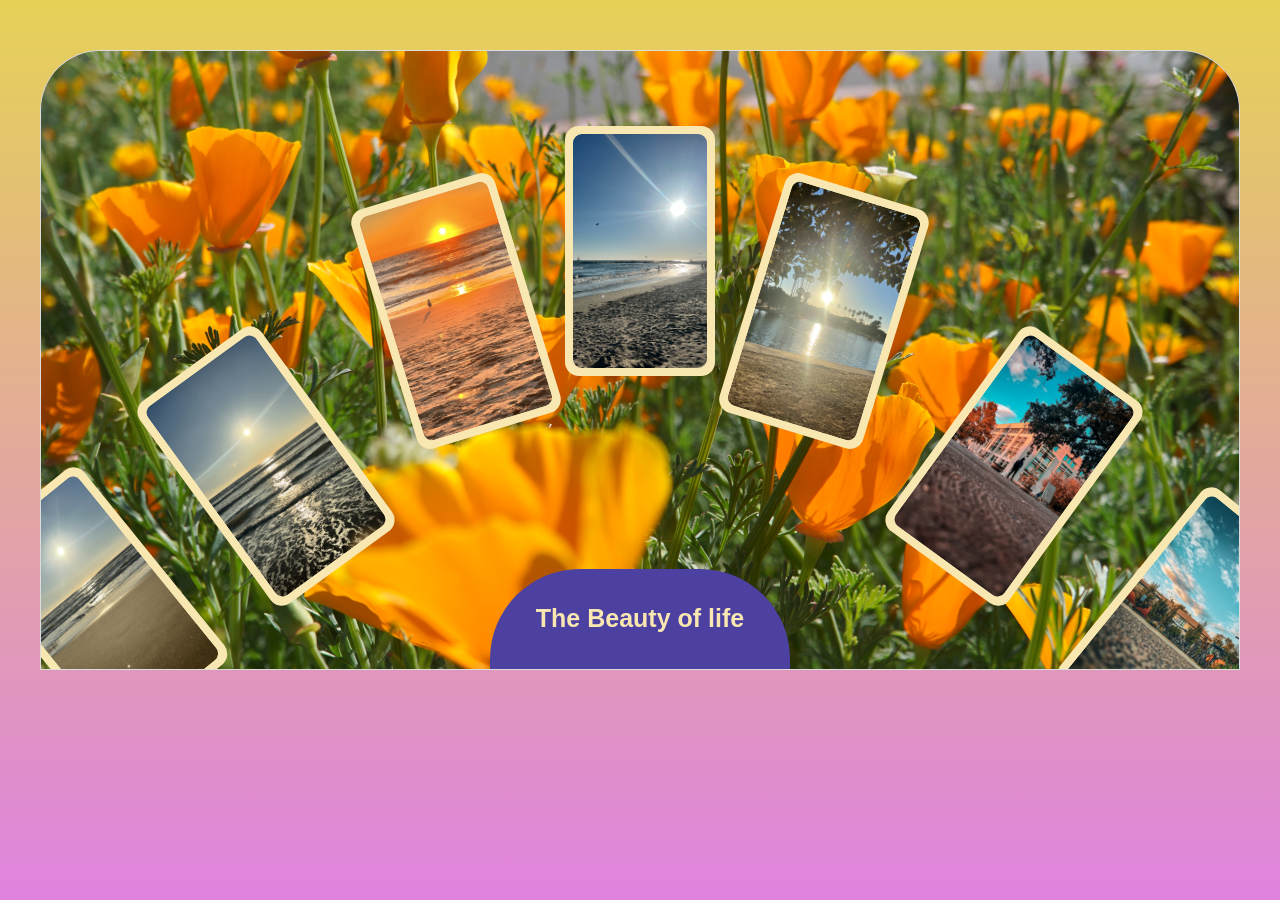
<file: everypicture/index.html>
<!DOCTYPE html>
<html lang="en">

<head>
    <meta charset="UTF-8">
    <meta name="viewport" content="width=device-width, initial-scale=1.0">
    <title>Image Rotation</title>
    <link href="styles.css" rel="stylesheet">
</head>

<body>

    <main>
        <section class="frame">
            <img src="./images/flower.JPG" alt="backgroundImge" id="bk">

            <section id="firstGroup">

                <article id="card1" class="slot1">
                    <img src="./images/img1.png" alt="Photo1" id="p1">
                </article>

                <article id="card2" class="slot2">
                    <img src="./images/img2.png" alt="Photo2" id="p2">
                </article>

                <article id="card3" class="slot3">
                    <img src="./images/img3.png" alt="Photo3" id="p3">
                </article>

                <article id="card4" class="slot4 centerCard">
                    <img src="./images/img4.jpg" alt="Photo4" id="p4">
                </article>

                <article id="card5" class="slot5">
                    <img src="./images/img5.jpg" alt="Photo5" id="p5">
                </article>

                <article id="card6" class="slot6">
                    <img src="./images/img6.JPG" alt="Photo6" id="p6">
                </article>

                <article id="card7" class="slot7">
                    <img src="./images/img7.JPG" alt="Photo7" id="p7">
                </article>
            </section>



            <section id="secondGroup">

                <article id="card8" class="slot1">
                    <img src="./images/img8.JPG" alt="Photo8" id="p8">
                </article>

                <article id="card9" class="slot2">
                    <img src="./images/img9.JPG" alt="Photo9" id="p9">
                </article>

                <article id="card10" class="slot3">
                    <img src="./images/img10.JPG" alt="Photo10" id="p10">
                </article>

                <article id="card11" class="slot4 centerCard">
                    <img src="./images/img11.jpg" alt="Photo11" id="p11">
                </article>

                <article id="card12" class="slot5">
                    <img src="./images/img12.jpg" alt="Photo12" id="p12">
                </article>

                <article id="card13" class="slot6">
                    <img src="./images/img13.jpg" alt="Photo13" id="p13">
                </article>

                <article id="card14" class="slot7">
                    <img src="./images/img14.jpg" alt="Photo14" id="p14">
                </article>
            </section>

            <div class="Info"> 
                <p>The Beauty of life</p>
            </div>
        </section>
    </main>

</body>

</html>
</file>
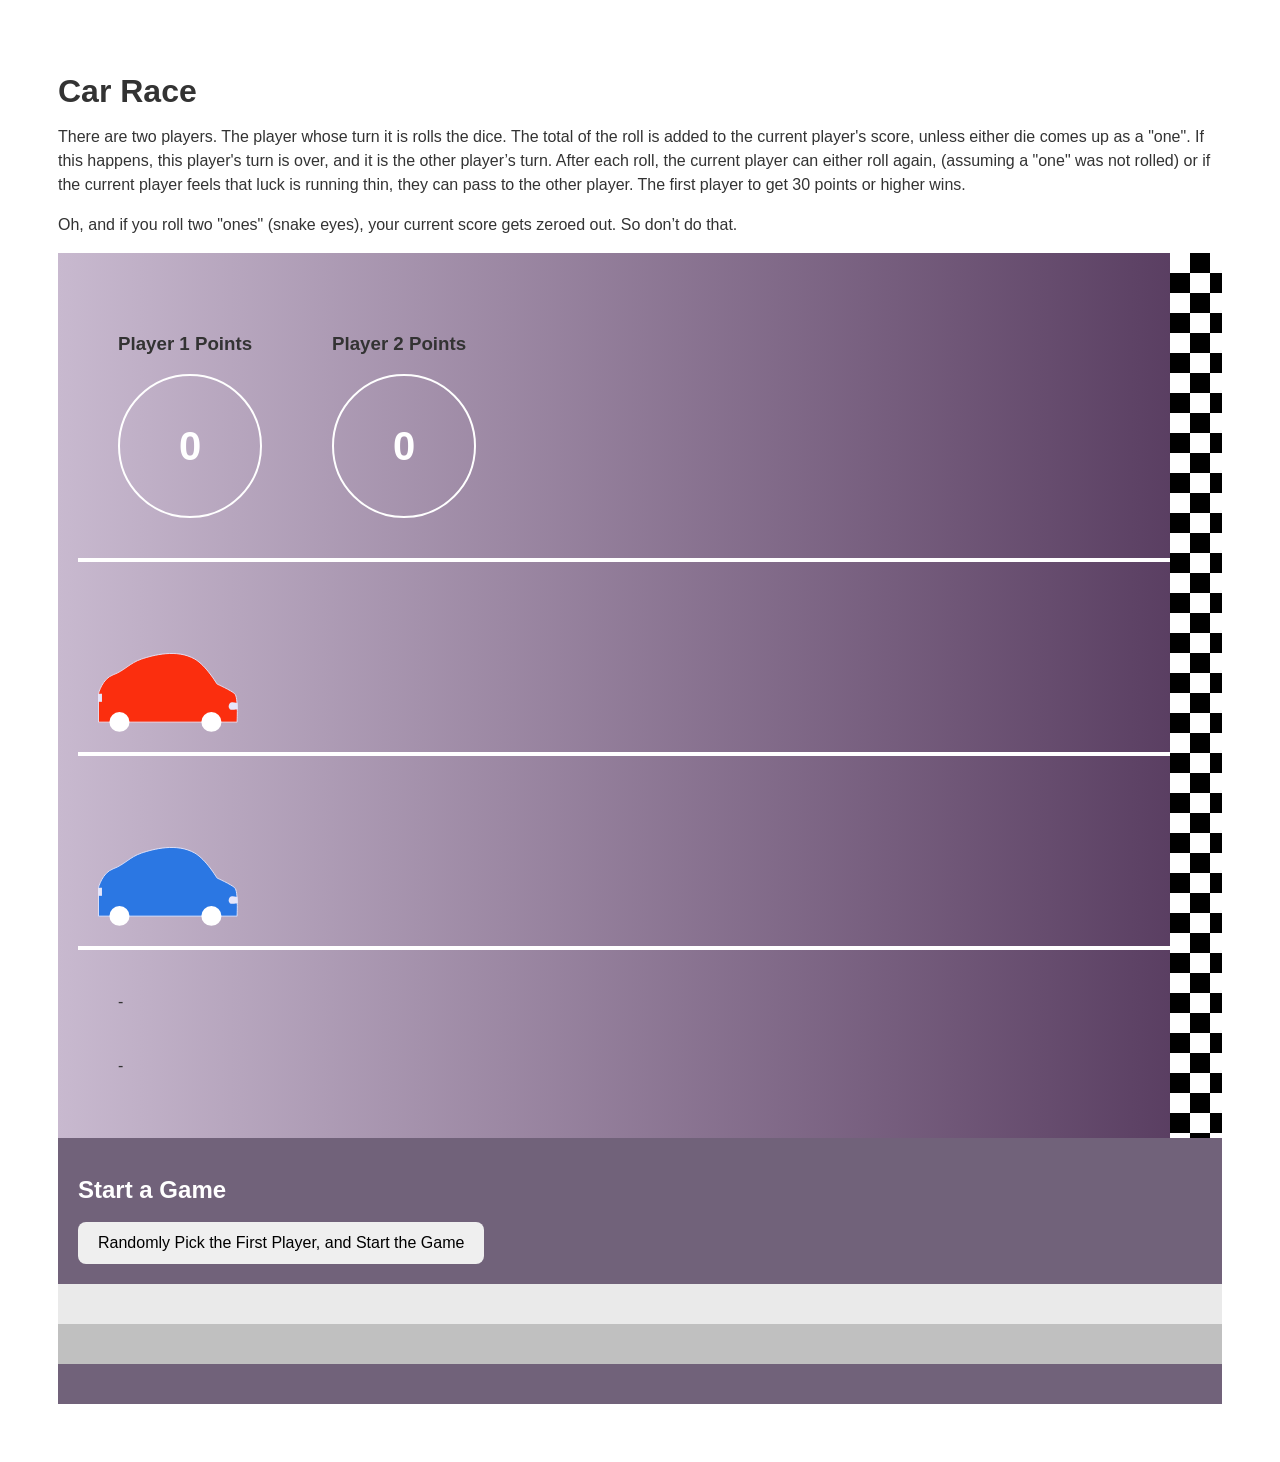
<file: Game/v1-html-css-only/index.html>
<!DOCTYPE html>
<html lang="en">

<head>
    <meta charset="UTF-8">
    <meta name="viewport" content="width=device-width, initial-scale=1.0">
    <title>Car Game</title>
    <link href="styles.css" rel="stylesheet">
</head>

<body>
    <h1>Car Race</h1>
    <p>There are two players. The player whose turn it is rolls the dice. The total of the roll is added to the current
        player's score, unless either die comes up as a "one". If this happens, this player's turn is over, and it is
        the other player’s turn. After each roll, the current player can either roll again, (assuming a "one" was not
        rolled) or if the current player feels that luck is running thin, they can pass to the other player. The first
        player to get 30 points or higher wins.</p>
    <p>Oh, and if you roll two "ones" (snake eyes), your current score gets zeroed out. So don’t do that.</p>

    <div id="gameEnv">

            <div id="finishLine"></div>

            <div id="scoreBoard">
                <div class="player1Score">
                    <h3>Player 1 Points</h3>
                    <div class="scoreDesign player1board">0</div>
                </div>

                <div class="player2Score">
                    <h3>Player 2 Points</h3>
                    <div class="scoreDesign player2board">0</div>
                </div>
            </div>

            <div class="track" id="player1Track">
                <img src="./images/Player1car.svg" alt="Player 1 car" id="player1Car" class="car">
            </div>

            <div class="track" id="player2Track">
                <img src="./images/Player2car.svg" alt="Player 2 car" id="player2Car" class="car">
            </div>

            <div id="diceArea">
                <div class="die" id="die1">-</div>
                <div class="die" id="die2">-</div>
            </div>
    </div>

    <div id="gamecontrol">
        <h2>Start a Game</h2>
        <button id="startgame">Randomly Pick the First Player, and Start the Game</button>
    </div>

    <div id="game"></div>
    <div id="actions"></div>
    <div id="score"></div>


</body>

</html>
</file>
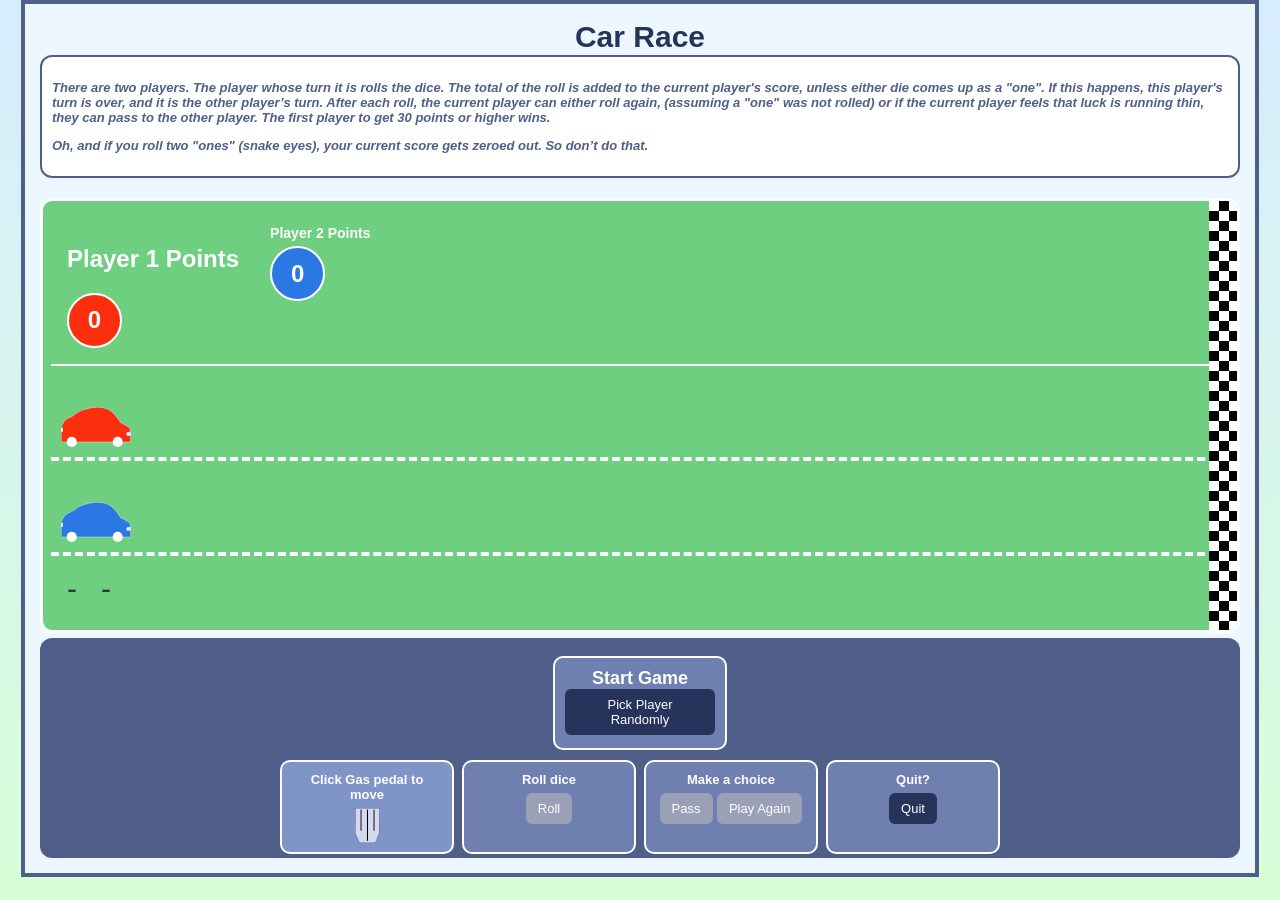
<file: Game/V2-final-verson/index.html>
<!DOCTYPE html>
<html lang="en">

<head>
    <meta charset="UTF-8">
    <meta name="viewport" content="width=device-width, initial-scale=1.0">
    <title>Car Game</title>
    <link href="styles.css" rel="stylesheet">
    <script src="script.js" defer></script>
</head>

<body>
    <main>

        <h1>Car Race</h1>
        <audio id="gasSound" src="Audio/car-sound.mp3" preload="auto"></audio>
        <audio id="backgroundSound" src="Audio/background-music.m4a" preload="auto" loop></audio>
       <div id="info"> 
            <p>There are two players. The player whose turn it is rolls the dice. The total of the roll is added to the
                current
                player's score, unless either die comes up as a "one". If this happens, this player's turn is over, and
                it
                is
                the other player’s turn. After each roll, the current player can either roll again, (assuming a "one"
                was
                not
                rolled) or if the current player feels that luck is running thin, they can pass to the other player. The
                first
                player to get 30 points or higher wins.</p>
            <p>Oh, and if you roll two "ones" (snake eyes), your current score gets zeroed out. So don’t do that.</p>
</div>
        <div id="gameEnv">

            <div id="finishLine"></div>

            <div id="scoreBoard">
                <div class="player1Score">
                    <h2>Player 1 Points</h2>
                    <div class="scoreDesign player1board">0</div>
                </div>

                <div class="player2Score">
                    <h3>Player 2 Points</h3>
                    <div class="scoreDesign player2board">0</div>
                </div>
            </div>



            <div class="track" id="player1Track">
                <img src="./images/Player1car.svg" alt="Player 1 car" id="player1Car" class="car">
            </div>

            <div class="track" id="player2Track">
                <img src="./images/Player2car.svg" alt="Player 2 car" id="player2Car" class="car">
            </div>

            <div id="diceArea">
                <div class="die" id="die1">-</div>
                <div class="die" id="die2">-</div>
            </div>

        </div>

        <!-- Game buttons and player controls -->
        <div id="ctrl">

            <!-- Start button stays above the playing controls -->
            <div id="start">
                <div class="box">
                    <h2>Start Game</h2>
                    <button id="pick" type="button">Pick Player Randomly</button>
                </div>
            </div>

            <!-- Controls used while the game is running -->
            <div id="playing">
                <div class="box" id="pedal">
                    <p>Click Gas pedal to move</p>
                    <img src="./images/gas.png" alt="Gas pedal" id="gas">

                </div>

                <div class="box">
                    <p>Roll dice</p>
                    <button id="roll" type="button">Roll</button>
                </div>

                <div class="box">
                    <p>Make a choice</p>
                    <button id="pass" type="button">Pass</button>
                    <button id="again" type="button">Play Again</button>

                </div>

                <div class="box">
                    <p>Quit?</p>
                    <button id="quit" type="button">Quit</button>
                </div>
            </div>
        </div>

    </main>

    <!-- JavaScript that runs the dice game and moves the cars -->

</body>

</html>
</file>
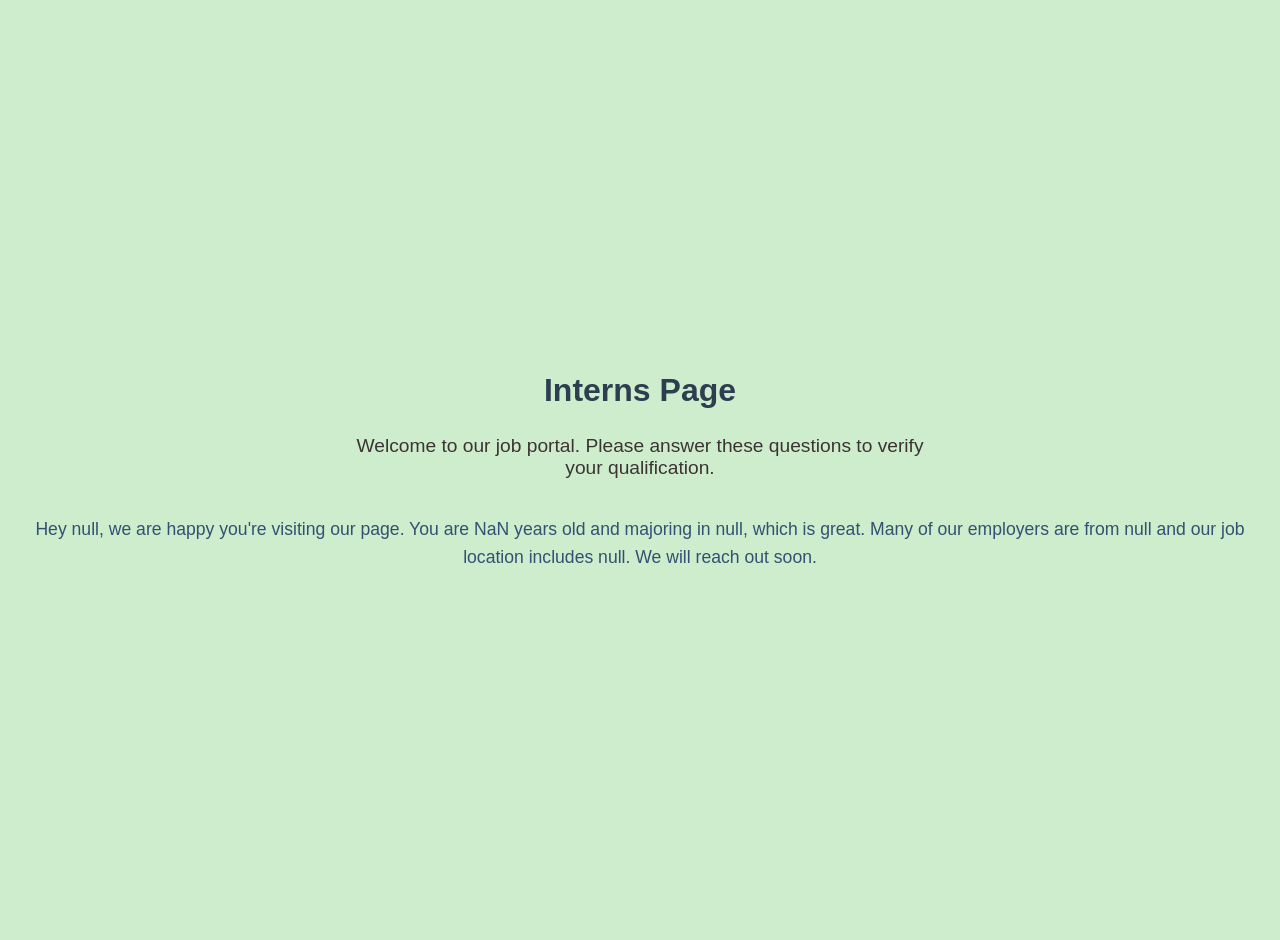
<file: exp/exp2.html>
<!DOCTYPE html>
<html lang="en">

<head>
    <meta charset="UTF-8">
    <meta name="viewport" content="width=device-width, initial-scale=1.0">
    <title>Experiment 2</title>
    <link rel="stylesheet" href="style.css">
</head>

<body>

    <h1>Interns Page</h1>

    <h2>Welcome to our job portal. Please answer these questions to
        verify your qualification.
    </h2>

    <p id="description"> </p>



<script>

    var pTage = document.querySelector('#description');

    /*Function to verify if an intern qualify for a position
    Steps 1: Get the interns information including age
    Steps 2: Check if the intern is 18 or above, if not tell them they do not qualify
    step 3: Store the inputs in an array  and display them 

    */

    function interns() {
        //Array and getting info
        var userInfo = [];
        var name = prompt("What's your first and last name?");
        var age = parseInt(prompt("What's your age?"));

        //verifying age
        if (age < 18) {
            return `Hey ${name}, unfortunately you do not qualify due to your age. You must be 18 or above`;
        }

        //pushing info to the array 
        userInfo.push(name);
        userInfo.push(age);
        var country = userInfo.push(prompt("Where are you from?"));
        var school = userInfo.push(prompt("What school do you go to?"));
        var major = userInfo.push(prompt("What's your major?"));

        //Returning information
        return innerHTML = `Hey ${userInfo[0]}, we are happy you're visiting our page.
        You are ${userInfo[1]} years old and majoring in ${userInfo[4]}, which is great.
        Many of our employers are from ${userInfo[3]} and our job location includes ${userInfo[2]}.
        We will reach out soon.`;;
    }

    pTage.innerHTML = interns();

</script>

</body>
</html>
</file>
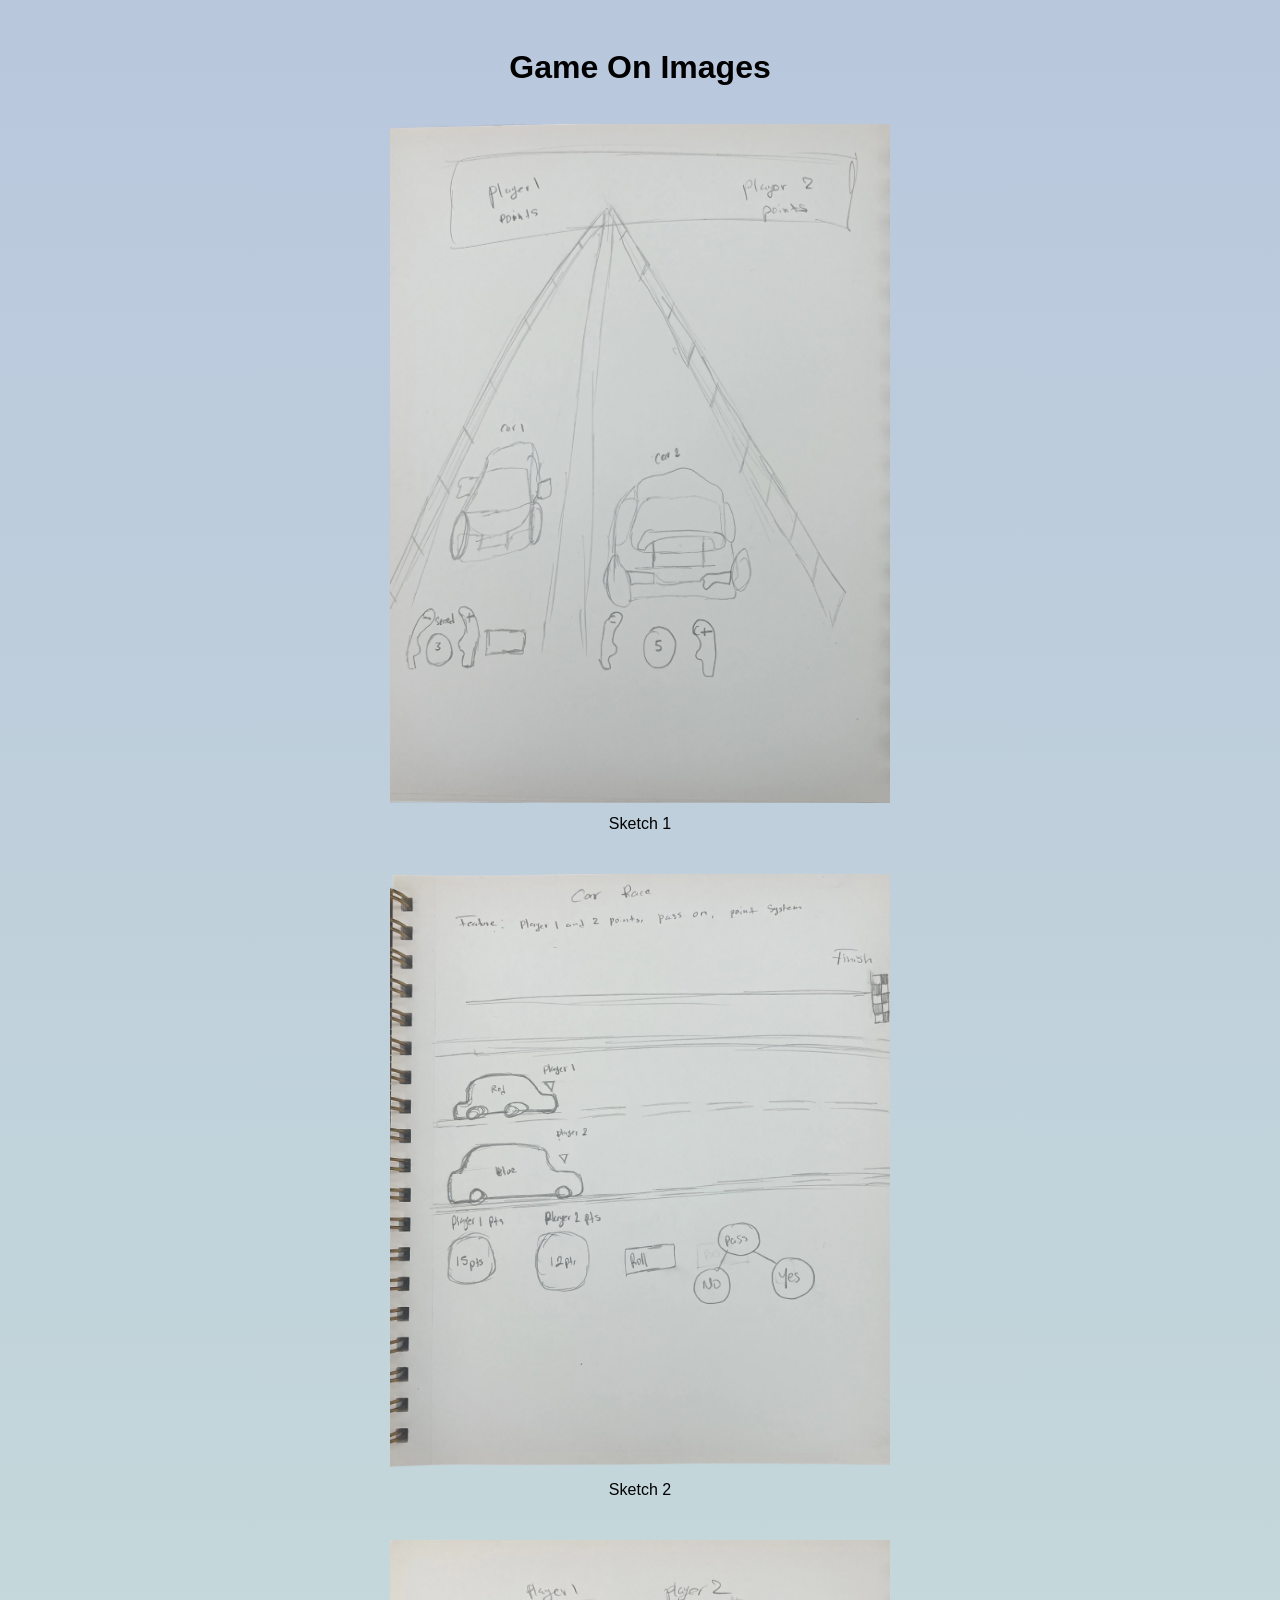
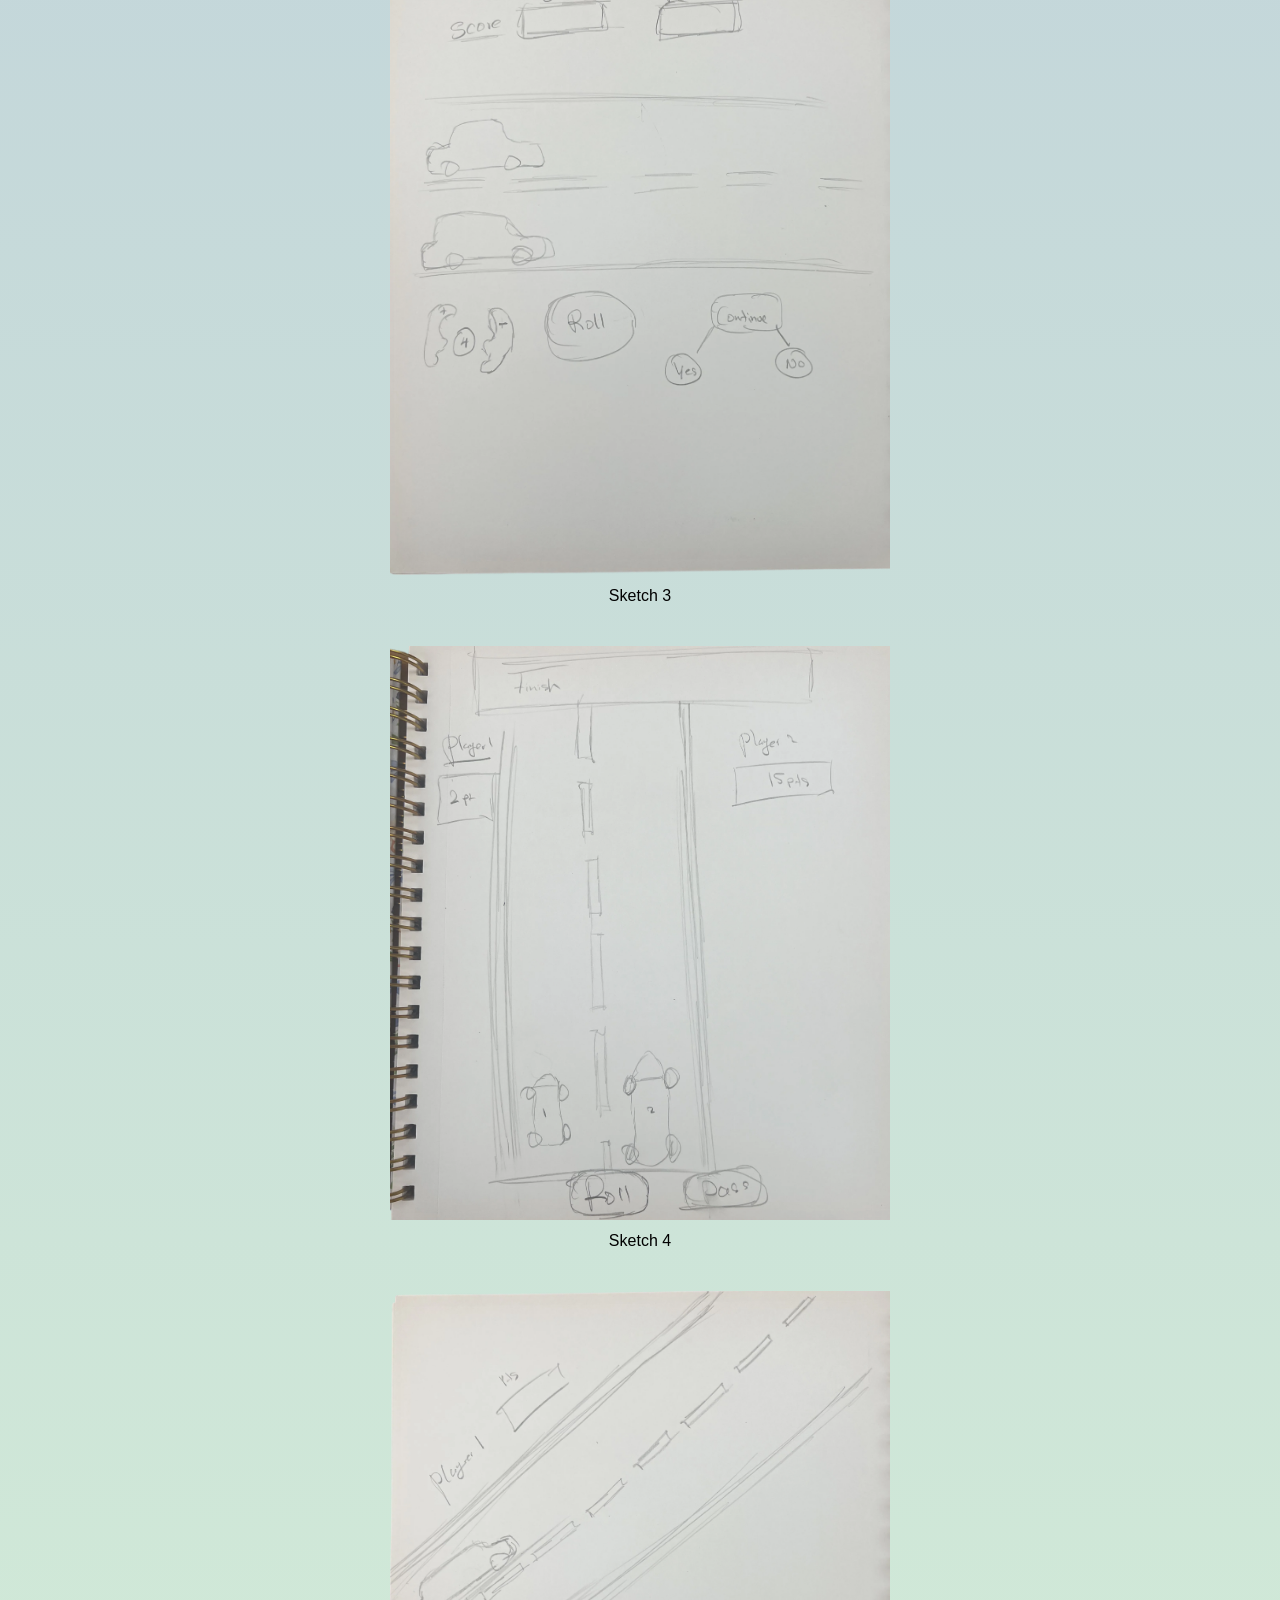
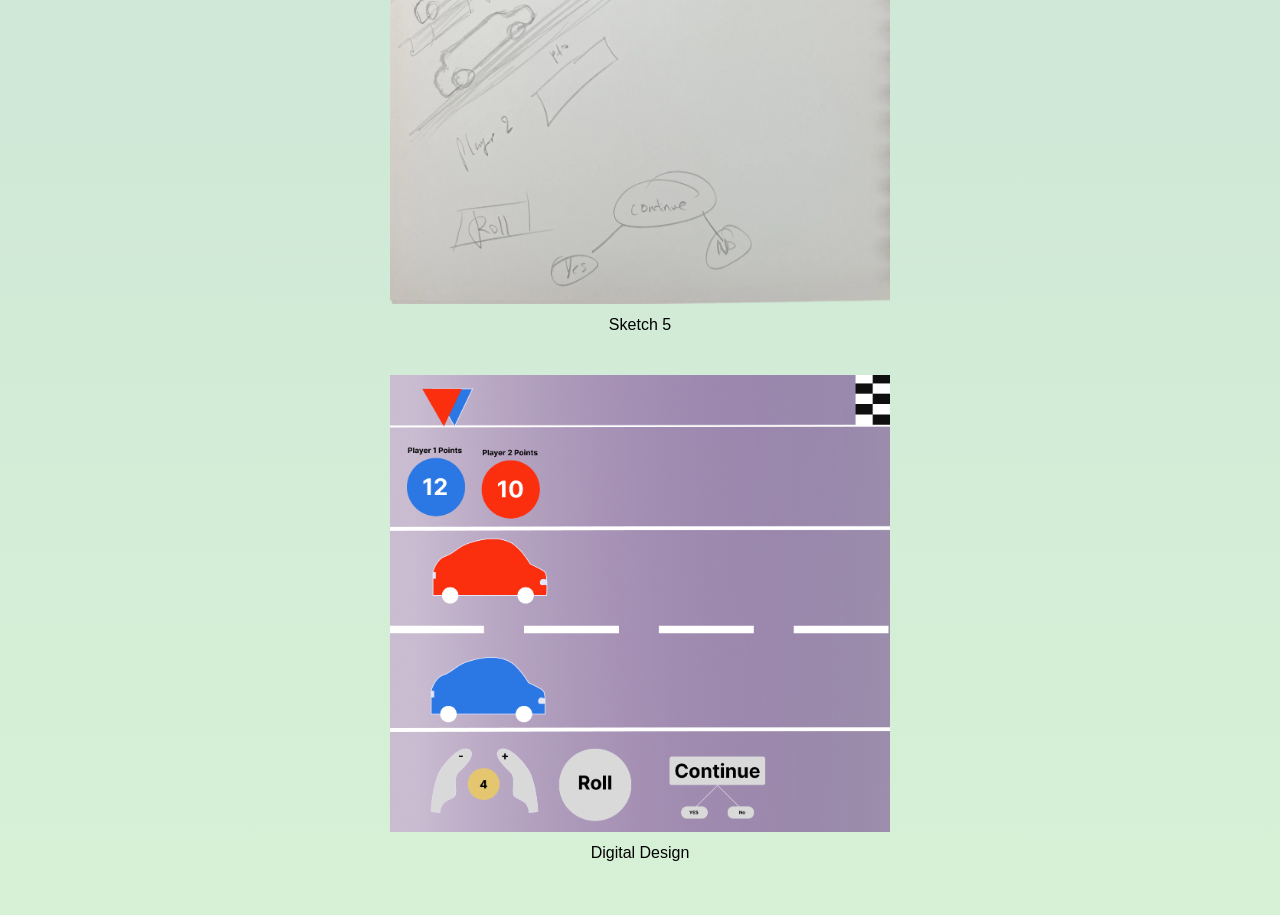
<file: Game/designV1.html>
<!DOCTYPE html>
<html lang="en">
<head>
    <meta charset="UTF-8">
    <meta name="viewport" content="width=device-width, initial-scale=1.0">
    <title>Game sketches</title>
    <link href="styles.css" rel="stylesheet">
    <script src="script.js" defer> </script>

</head>
<body>
    <main class="frame">
        <h1>Game On Images</h1>

        <section class="image-list">
            <figure>
                <img src="images/Sketch 1.png" alt="Game sketch 1">
                <figcaption>Sketch 1</figcaption>
            </figure>

            <figure>
                <img src="images/Sketch2.png" alt="Game sketch 2">
                <figcaption>Sketch 2</figcaption>
            </figure>

            <figure>
                <img src="images/Sketch 3.png" alt="Game sketch 3">
                <figcaption>Sketch 3</figcaption>
            </figure>

            <figure>
                <img src="images/Sketch 4.png" alt="Game sketch 4">
                <figcaption>Sketch 4</figcaption>
            </figure>

            <figure>
                <img src="images/skech 5.png" alt="Game sketch 5">
                <figcaption>Sketch 5</figcaption>
            </figure>

            <figure>
                <img src="images/Digital Skech.png" alt="Digital game design">
                <figcaption>Digital Design</figcaption>
            </figure>
        </section>
    </main>
</body>
</html>
</file>
<file: everypicture/styles.css>
* {
    box-sizing: border-box;
}

body {
    min-height: 100vh;
    margin: 0;
    padding-top: 50px;
    background: linear-gradient(to bottom,  rgb(230, 209, 87), rgb(223, 131, 223));
    font-family: Arial, Helvetica, sans-serif;

}

.frame {
    width: 1200px;
    height: 620px;
    margin: auto;
    position: relative;
    overflow: hidden;
    background: #baa9ee;
    border: 1px solid #dddddd;
    border-radius: 60px 60px 0 0;

}

#bk {
    width: 100%;
    height: 100%;
    position: absolute;
    object-fit: cover;
    z-index: 0;
    pointer-events: none;
}

#firstGroup {
    display: block;
}

#secondGroup {
    display: none;
}

#card1,
#card2,
#card3,
#card4,
#card5,
#card6,
#card7,
#card8,
#card9,
#card10,
#card11,
#card12,
#card13,
#card14 {
    width: 150px;
    height: 250px;
    padding: 8px;
    position: absolute;
    border-radius: 14px;
    background: #f9e7b2;
    transition: transform 0.5s ease;
    cursor: pointer;
    z-index: 2;
}

#card1 img,
#card2 img,
#card3 img,
#card4 img,
#card5 img,
#card6 img,
#card7 img,
#card8 img,
#card9 img,
#card10 img,
#card11 img,
#card12 img,
#card13 img,
#card14 img {
    width: 100%;
    height: 100%;
    display: block;
    object-fit: cover;
    border-radius: 9px;
}

.centerCard {
    width: 170px;
    height: 240px;
    padding: 10px;
    z-index: 5;
    background: #dbeca7;
}

.slot1 {
    top: 430px;
    left: -20px;
    transform: rotate(-39deg);
}

.slot2 {
    top: 290px;
    left: 150px;
    transform: rotate(-36deg);
}

.slot3 {
    top: 135px;
    left: 340px;
    transform: rotate(-17deg);
}

.slot4 {
    top: 75px;
    left: 50%;
    transform: translateX(-50%);
}

.slot5 {
    top: 135px;
    right: 340px;
    transform: rotate(17deg);
}

.slot6 {
    top: 290px;
    right: 150px;
    transform: rotate(36deg);
}

.slot7 {
    top: 450px;
    right: -25px;
    transform: rotate(39deg);
}

.Info {
    width: 300px;
    height: 100px;
    position: absolute;
    left: 50%;
    bottom: 0px;
    transform: translateX(-50%);
    border-radius: 90px 90px 0 0;
    background: #4c41a1;
    z-index: 3;

}

.Info p {
    color: #f9e7b2;
    position: relative;
    font-size: 25px;
    font-weight: 700;
    text-align: center;
    bottom: -10%;
}

@media (max-width: 900px) {
    .frame {
        height: 520px;
    }

    #card1,
    #card2,
    #card3,
    #card4,
    #card5,
    #card6,
    #card7,
    #card8,
    #card9,
    #card10,
    #card11,
    #card12,
    #card13,
    #card14 {
        width: 120px;
        height: 160px;
    }

    .centerCard {
        width: 140px;
        height: 190px;
    }

    .slot2 {
        left: 70px;
    }

    .slot3 {
        left: 210px;
    }

    .slot5 {
        right: 210px;
    }

    .slot6 {
        right: 70px;
    }
}
</file>
<file: Game/v1-html-css-only/styles.css>
body {
    font-family: Arial;
    color: #333;
    padding: 50px;
    line-height: 1.5em;
}

button { 
    padding: 12px 20px;
    font-size: 16px;
    border: none;
    border-radius: 8px;
    cursor: pointer;
}

div {
    padding: 20px;
}

#gameEnv {
    position: relative;
    min-height: 600px;
    background: linear-gradient(to right, #c8b9cf, #55395d);
    overflow: hidden;
}

#scoreBoard {
    display: flex; 
    gap: 30px;
    border-bottom: 4px solid white;
}

.scoreDesign {
    width: 100px;
    height: 100px;
    border: 2px solid white;
    border-radius: 50%;
    color: white;
    font-size: 40px;
    font-weight: bold;
    display: flex;
    align-items: center;
    justify-content: center;
}

.track {
    position: relative;
    height: 150px;
    border-bottom: 4px solid white;
}

.car {
    width: 140px;
    position: absolute;
    left: 20px;
    bottom: 20px;
    transition: transform 0.5s ease;
}

#finishLine {
    width: 1%;
    position: absolute;
    right: 0;
    bottom: 0;
    top:0;
    background: repeating-conic-gradient(
        black 0% 25%,
        white 0% 50%
    );
    background-size: 40px 40px;
    z-index: 30;
}

#gamecontrol, #score {
    background-color: rgba(75, 57, 87, 0.79);
    color: white;
}

#game {
    background-color: #eaeaea;
}

#actions {
    background-color: silver;
}
</file>
<file: Game/V2-final-verson/styles.css>
body {
    background: linear-gradient(to bottom, #d8ecff, #d6ffd8);
    font-family: Arial;
    margin: 0;
    min-height: 100vh;
}

main {
    width: 1200px;
    margin: 0 auto;
    color: #333;
    padding: 15px;
    background: #edf7ff;
    border: 4px solid #4f5f89;
}

#info {
    background-color: white;
    border: 2px solid #4f5f89;
    border-radius: 12px;
    margin-bottom: 20px;
    color:#4f5f89;
    font-size: 13px;
    font-style: italic;
    font-weight: bold;
    padding: 10px;
}

h1 {
    color: #26345c;
    font-size: 30px;
    margin: 1px;
    text-align: center;
}

button {
    padding: 8px 12px;
    font-size: 13px;
    border: none;
    border-radius: 6px;
    background-color: #26345c;
    color: white;
    cursor: pointer;
}

button:hover {
    background-color: #40548f;
}

button:disabled {
    background-color: #9aa0b5;
    cursor: not-allowed;
}

div {
    padding: 8px;
}

#gameEnv {
    position: relative;
    min-height: 320px;
    background-color: #6ecf80;
    border: 3px solid white;
    border-radius: 12px;
    overflow: hidden;
}

#scoreBoard {
    display: flex;
    gap: 15px;
    color: white;
    border-bottom: 2px solid white;
}

.player1board {
    background-color: #FB2E0E;
}

.player2board {
    background-color: #2B77E3;
}

.scoreDesign {
    width: 35px;
    height: 35px;
    border: 2px solid white;
    border-radius: 50%;
    color: white;
    font-size: 24px;
    font-weight: bold;
    display: flex;
    align-items: center;
    justify-content: center;
}

h3 {
    font-size: 14px;
    margin: 0 0 5px;
}

.track {
    position: relative;
    height: 75px;
    border-bottom: 4px dashed white;
}

.car {
    width: 70px;
    position: absolute;
    left: 10px;
    bottom: 10px;
    transition: transform 0.5s ease;
}

/* Dice and message display */
#diceArea {
    display: flex;
    align-items: center;
    gap: 8px;
    font-size: 30px;
}

#finishLine {
    width: 1%;
    position: absolute;
    right: 0;
    bottom: 0;
    top: 0;
    background: repeating-conic-gradient(black 0% 25%,
            white 0% 50%);
    background-size: 20px 20px;
    z-index: 30;
}

#ctrl {
    height: 200px;
    background-color: #4f5f89;
    color: white;
    display: flex;
    flex-direction: column;
    gap: 8px;
    align-items: center;
    margin-top: 5px;
    padding: 10px;
    border-radius: 12px;
    font-family:'Franklin Gothic Medium', 'Arial Narrow', Arial, sans-serif;
    font-weight:bold
    
}

#ctrl h2 {
    width: 100%;
    text-align: center;
    font-size: 18px;
    margin: 0;
}

.box {
    width: 150px;
    height: 70px;
    padding: 10px;
    text-align: center;
    background-color: #6f7fb0;
    border: 2px solid white;
    border-radius: 10px;
}

.box p {
    font-size: 13px;
    margin: 0 0 6px;
}

#start {
    width: 100%;
    height: 80px;
    display: flex;
    justify-content: center;
}

#playing {
    display: flex;
    gap: 8px;
    justify-content: center;
}

#pedal {
    background-color: #7f95c8;
}

#gas {
    width: 25px;
    height: 35px;
    cursor: pointer;
}



.die img {
    width: 35px;
    height: 35px;
}

#message {
    color: white;
    margin: 0;
    font-size: 16px;
    font-weight: bold;
}
</file>
<file: exp/style.css>
body {
    margin: 0;
    padding: 20px;
    display: flex;
    flex-direction: column;
    align-items: center;   
    justify-content: center;
    min-height: 100vh;      
    text-align: center;   
    background-color: #cdedcc; 
    font-family: 'Segoe UI', Tahoma, Geneva, Verdana, sans-serif;
    color: #3c3434;
}

h1 {
    color: #2c3e50;
    margin-bottom: 10px;
}

h2 {
    font-weight: 400;
    font-size: 1.2rem;
    max-width: 600px; 
}

#description {
    font-size: 1.1rem;
    margin-top: 20px;
    line-height: 1.6;
    color: #325173;
}
</file>
<file: Game/styles.css>
body {
    font-family: Arial, sans-serif;
    background: linear-gradient(to bottom, rgb(185, 199, 221), rgb(214, 241, 214));
}

.frame {
    width: 700px;
    margin: 0 auto;
    padding: 20px;
}

h1 {
    text-align: center;
}

.image-list {
    display: flex;
    flex-direction: column;
    align-items: center;
}

figure {
    width: 500px;
    margin-bottom: 25px;
}

img {
    width: 100%;
    height: auto;
}

figcaption {
    text-align: center;
    margin-top: 8px;
}
</file>
